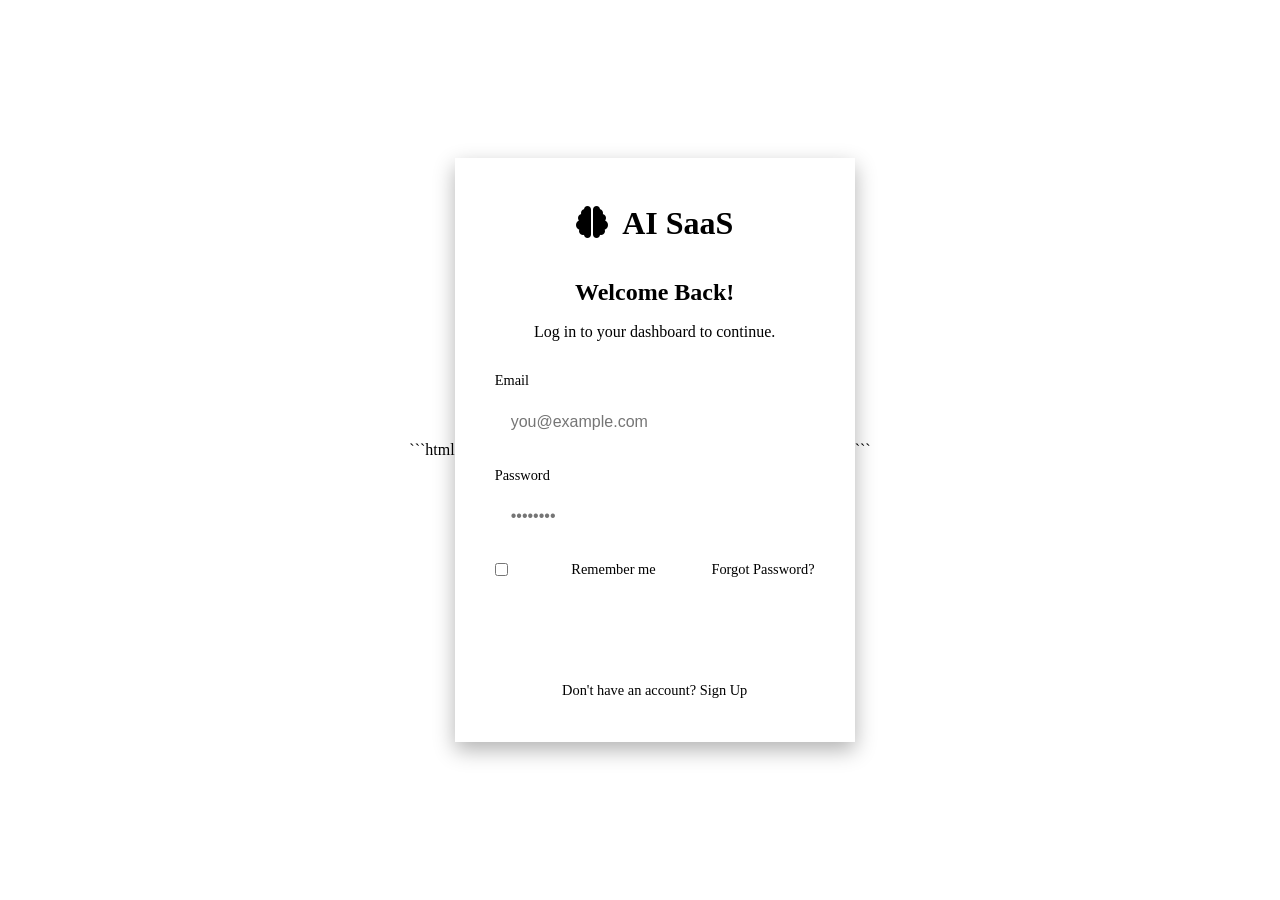
<file: index.html>
```html
<!DOCTYPE html>
<html lang="en">
<head>
    <meta charset="UTF-8">
    <meta name="viewport" content="width=device-width, initial-scale=1.0">
    <title>AI SaaS Dashboard - Login</title>
    <link rel="stylesheet" href="https://cdnjs.cloudflare.com/ajax/libs/font-awesome/6.0.0-beta3/css/all.min.css">
    <link rel="stylesheet" href="style.css">
</head>
<body class="login-page">
    <div class="auth-container">
        <div class="logo">
            <i class="fas fa-brain"></i> AI SaaS
        </div>
        <h2>Welcome Back!</h2>
        <p>Log in to your dashboard to continue.</p>
        <form action="dashboard.html" method="GET">
            <div class="input-group">
                <label for="email">Email</label>
                <input type="email" id="email" placeholder="you@example.com" required>
            </div>
            <div class="input-group">
                <label for="password">Password</label>
                <input type="password" id="password" placeholder="••••••••" required>
            </div>
            <div class="remember-me">
                <input type="checkbox" id="remember">
                <label for="remember">Remember me</label>
                <a href="#" class="forgot-password">Forgot Password?</a>
            </div>
            <button type="submit" class="btn btn-primary">Log In</button>
        </form>
        <div class="auth-footer">
            Don't have an account? <a href="pricing.html">Sign Up</a>
        </div>
    </div>
</body>
</html>
```
</file>
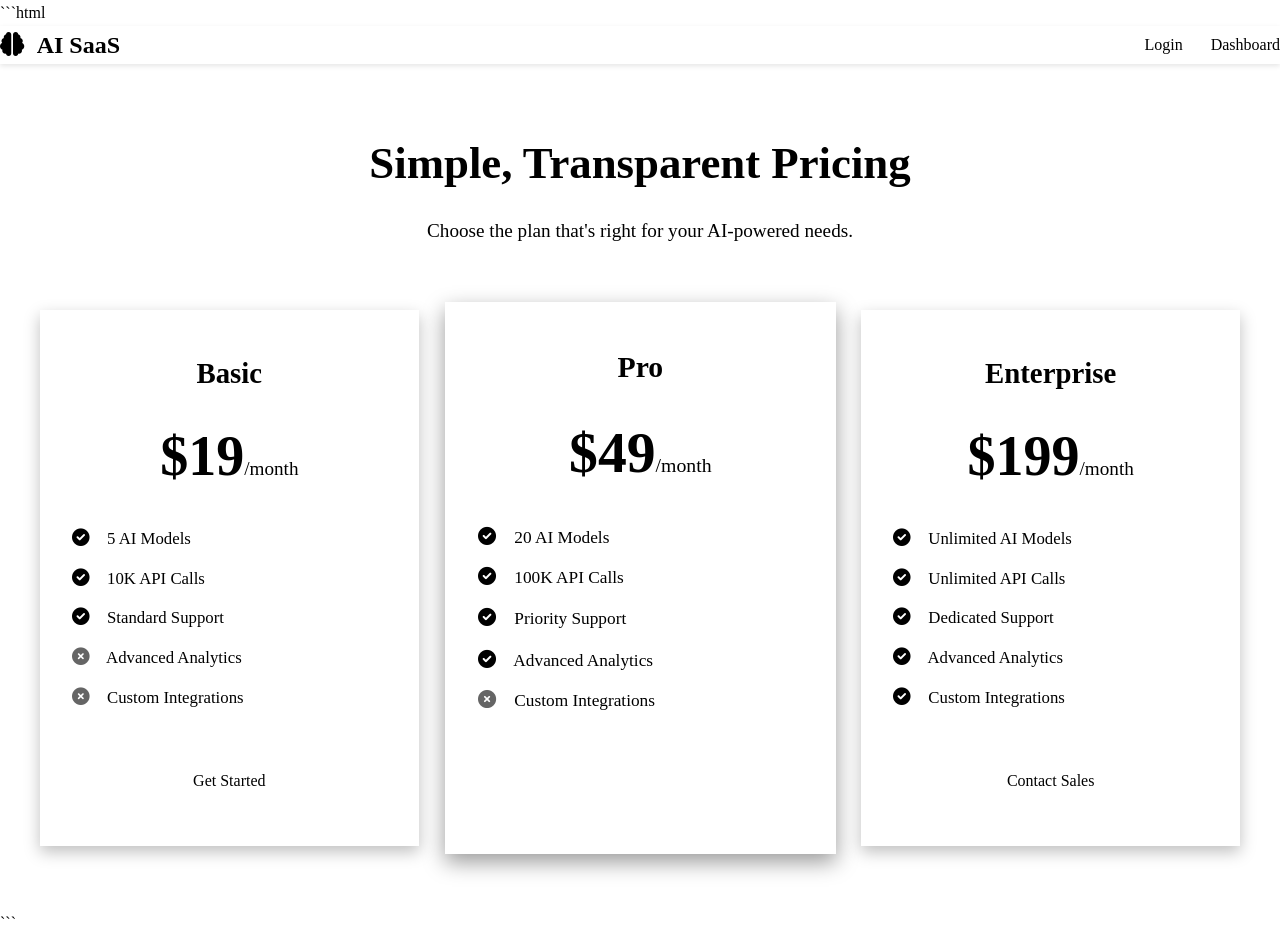
<file: pricing.html>
```html
<!DOCTYPE html>
<html lang="en">
<head>
    <meta charset="UTF-8">
    <meta name="viewport" content="width=device-width, initial-scale=1.0">
    <title>AI SaaS Dashboard - Pricing</title>
    <link rel="stylesheet" href="https://cdnjs.cloudflare.com/ajax/libs/font-awesome/6.0.0-beta3/css/all.min.css">
    <link rel="stylesheet" href="style.css">
</head>
<body class="pricing-page">
    <header class="navbar">
        <div class="logo">
            <i class="fas fa-brain"></i> AI SaaS
        </div>
        <nav>
            <a href="index.html">Login</a>
            <a href="dashboard.html">Dashboard</a>
        </nav>
    </header>

    <main class="container">
        <section class="pricing-header">
            <h1>Simple, Transparent Pricing</h1>
            <p>Choose the plan that's right for your AI-powered needs.</p>
        </section>

        <section class="pricing-plans">
            <div class="pricing-card">
                <h3>Basic</h3>
                <p class="price">$19<span>/month</span></p>
                <ul>
                    <li><i class="fas fa-check-circle"></i> 5 AI Models</li>
                    <li><i class="fas fa-check-circle"></i> 10K API Calls</li>
                    <li><i class="fas fa-check-circle"></i> Standard Support</li>
                    <li><i class="fas fa-times-circle"></i> Advanced Analytics</li>
                    <li><i class="fas fa-times-circle"></i> Custom Integrations</li>
                </ul>
                <a href="#" class="btn btn-secondary">Get Started</a>
            </div>

            <div class="pricing-card primary">
                <h3>Pro</h3>
                <p class="price">$49<span>/month</span></p>
                <ul>
                    <li><i class="fas fa-check-circle"></i> 20 AI Models</li>
                    <li><i class="fas fa-check-circle"></i> 100K API Calls</li>
                    <li><i class="fas fa-check-circle"></i> Priority Support</li>
                    <li><i class="fas fa-check-circle"></i> Advanced Analytics</li>
                    <li><i class="fas fa-times-circle"></i> Custom Integrations</li>
                </ul>
                <a href="#" class="btn btn-primary">Choose Pro</a>
            </div>

            <div class="pricing-card">
                <h3>Enterprise</h3>
                <p class="price">$199<span>/month</span></p>
                <ul>
                    <li><i class="fas fa-check-circle"></i> Unlimited AI Models</li>
                    <li><i class="fas fa-check-circle"></i> Unlimited API Calls</li>
                    <li><i class="fas fa-check-circle"></i> Dedicated Support</li>
                    <li><i class="fas fa-check-circle"></i> Advanced Analytics</li>
                    <li><i class="fas fa-check-circle"></i> Custom Integrations</li>
                </ul>
                <a href="#" class="btn btn-secondary">Contact Sales</a>
            </div>
        </section>
    </main>
</body>
</html>
```
</file>
<file: style.css>
```css
/* Variables */
:root {
    --primary-bg: #1a1a2e; /* Dark background */
    --secondary-bg: #2a2a4a; /* Lighter background for cards */
    --accent-color: #e94560; /* Pinkish red accent */
    --text-color: #e0e0e0; /* Light text */
    --text-muted: #a0a0b0; /* Muted text */
    --border-color: #3f3f6c; /* Subtle border */
    --primary-btn-bg: #0f3460; /* Dark blue button */
    --primary-btn-hover: #16213e; /* Darker blue button hover */

    --success-color: #28a745;
    --info-color: #17a2b8;
    --warning-color: #ffc107;
    --danger-color: #dc3545;

    --font-family: 'Segoe UI', Roboto, 'Helvetica Neue', Arial, sans-serif;
    --border-radius: 8px;
    --spacing-unit: 1rem;
}

/* Global Styles */
* {
    box-sizing: border-box;
    margin: 0;
    padding: 0;
}

body {
    font-family: var(--font-family);
    color: var(--text-color);
    background-color: var(--primary-bg);
    line-height: 1.6;
    -webkit-font-smoothing: antialiased;
    scroll-behavior: smooth;
}

a {
    color: var(--accent-color);
    text-decoration: none;
}

a:hover {
    text-decoration: underline;
}

h1, h2, h3, h4, h5, h6 {
    color: var(--text-color);
    margin-bottom: 0.5rem;
    font-weight: 600;
}

p {
    margin-bottom: 1rem;
}

/* Utilities */
.container {
    max-width: 1200px;
    margin: 0 auto;
    padding: var(--spacing-unit);
}

.card {
    background-color: var(--secondary-bg);
    border-radius: var(--border-radius);
    padding: 1.5rem;
    box-shadow: 0 4px 10px rgba(0, 0, 0, 0.2);
    border: 1px solid var(--border-color);
}

.btn {
    display: inline-block;
    padding: 0.75rem 1.5rem;
    border-radius: var(--border-radius);
    font-size: 1rem;
    cursor: pointer;
    transition: background-color 0.3s ease, color 0.3s ease;
    text-align: center;
    border: none;
}

.btn-primary {
    background-color: var(--accent-color);
    color: white;
}

.btn-primary:hover {
    background-color: #c9354f; /* Darker accent */
    text-decoration: none;
}

.btn-secondary {
    background-color: transparent;
    color: var(--accent-color);
    border: 1px solid var(--accent-color);
}

.btn-secondary:hover {
    background-color: var(--accent-color);
    color: white;
    text-decoration: none;
}

/* Navbar */
.navbar {
    display: flex;
    justify-content: space-between;
    align-items: center;
    padding: 1rem var(--spacing-unit);
    background-color: var(--secondary-bg);
    border-bottom: 1px solid var(--border-color);
    box-shadow: 0 2px 5px rgba(0, 0, 0, 0.1);
}

.navbar .logo {
    font-size: 1.5rem;
    font-weight: 700;
    color: var(--text-color);
}

.navbar .logo i {
    margin-right: 0.5rem;
    color: var(--accent-color);
}

.navbar nav a {
    margin-left: 1.5rem;
    color: var(--text-color);
    font-weight: 500;
}

.navbar nav a:hover {
    color: var(--accent-color);
    text-decoration: none;
}

/* Login Page Specifics */
.login-page {
    display: flex;
    justify-content: center;
    align-items: center;
    min-height: 100vh;
}

.auth-container {
    background-color: var(--secondary-bg);
    padding: 2.5rem;
    border-radius: var(--border-radius);
    box-shadow: 0 8px 20px rgba(0, 0, 0, 0.3);
    width: 100%;
    max-width: 400px;
    text-align: center;
    border: 1px solid var(--border-color);
}

.auth-container .logo {
    font-size: 2rem;
    font-weight: 700;
    margin-bottom: 1.5rem;
    color: var(--text-color);
}
.auth-container .logo i {
    color: var(--accent-color);
    margin-right: 0.5rem;
}

.auth-container h2 {
    margin-bottom: 0.5rem;
    color: var(--text-color);
}

.auth-container p {
    color: var(--text-muted);
    margin-bottom: 1.5rem;
}

.input-group {
    margin-bottom: 1.25rem;
    text-align: left;
}

.input-group label {
    display: block;
    margin-bottom: 0.5rem;
    color: var(--text-color);
    font-size: 0.9rem;
    font-weight: 500;
}

.input-group input[type="email"],
.input-group input[type="password"] {
    width: 100%;
    padding: 0.8rem 1rem;
    background-color: var(--primary-bg);
    border: 1px solid var(--border-color);
    border-radius: var(--border-radius);
    color: var(--text-color);
    font-size: 1rem;
    transition: border-color 0.3s ease;
}

.input-group input[type="email"]:focus,
.input-group input[type="password"]:focus {
    outline: none;
    border-color: var(--accent-color);
}

.remember-me {
    display: flex;
    justify-content: space-between;
    align-items: center;
    margin-bottom: 1.5rem;
    font-size: 0.9rem;
}

.remember-me input[type="checkbox"] {
    margin-right: 0.5rem;
}

.remember-me label {
    color: var(--text-muted);
    cursor: pointer;
}

.remember-me .forgot-password {
    color: var(--accent-color);
}

.auth-container .btn {
    width: 100%;
    font-size: 1.1rem;
    padding: 0.9rem 1.5rem;
}

.auth-footer {
    margin-top: 1.5rem;
    color: var(--text-muted);
    font-size: 0.9rem;
}

/* Pricing Page Specifics */
.pricing-header {
    text-align: center;
    padding: 4rem 0 2rem;
}

.pricing-header h1 {
    font-size: 2.8rem;
    margin-bottom: 1rem;
}

.pricing-header p {
    font-size: 1.2rem;
    color: var(--text-muted);
    max-width: 700px;
    margin: 0 auto 2rem;
}

.pricing-plans {
    display: grid;
    grid-template-columns: repeat(auto-fit, minmax(300px, 1fr));
    gap: 2rem;
    padding-bottom: 4rem;
}

.pricing-card {
    background-color: var(--secondary-bg);
    border-radius: var(--border-radius);
    padding: 2.5rem 2rem;
    text-align: center;
    box-shadow: 0 6px 15px rgba(0, 0, 0, 0.25);
    transition: transform 0.3s ease, box-shadow 0.3s ease, border-color 0.3s ease;
    border: 1px solid var(--border-color);
    display: flex;
    flex-direction: column;
    justify-content: space-between;
}

.pricing-card:hover {
    transform: translateY(-8px);
    box-shadow: 0 10px 25px rgba(0, 0, 0, 0.35);
}

.pricing-card.primary {
    border-color: var(--accent-color);
    box-shadow: 0 8px 20px rgba(0, 0, 0, 0.4);
    transform: scale(1.03);
}

.pricing-card.primary:hover {
    transform: translateY(-5px) scale(1.03);
}

.pricing-card h3 {
    font-size: 1.8rem;
    margin-bottom: 1rem;
    color: var(--text-color);
}

.pricing-card .price {
    font-size: 3.5rem;
    font-weight: 700;
    color: var(--accent-color);
    margin-bottom: 1.5rem;
}

.pricing-card .price span {
    font-size: 1.2rem;
    font-weight: 400;
    color: var(--text-muted);
}

.pricing-card ul {
    list-style: none;
    margin-bottom: 2rem;
    text-align: left;
    flex-grow: 1;
}

.pricing-card ul li {
    margin-bottom: 0.8rem;
    color: var(--text-color);
    font-size: 1.05rem;
}

.pricing-card ul li i {
    margin-right: 0.8rem;
    font-size: 1.1rem;
}

.pricing-card ul li .fa-check-circle {
    color: var(--success-color);
}

.pricing-card ul li .fa-times-circle {
    color: var(--text-muted);
    opacity: 0.6;
}

.pricing-card .btn {
    width: 100%;
    margin-top: auto; /* Push button to the bottom */
}

/* Dashboard Layout */
.dashboard-layout {
    display: flex;
    min-height: 100vh;
}

/* Sidebar */
.sidebar {
    width: 250px;
    background-color: var(--secondary-bg);
    padding: 1.5rem 0;
    border-right: 1px solid var(--border-color);
    box-shadow: 2px 0 5px rgba(0, 0, 0, 0.1);
    flex-shrink: 0;
}

.sidebar-header {
    font-size: 1.8rem;
    font-weight: 700;
    text-align: center;
    padding-bottom: 1.5rem;
    color: var(--text-color);
    border-bottom: 1px solid var(--border-color);
    margin-bottom: 1.5rem;
}

.sidebar-header i {
    color: var(--accent-color);
    margin-right: 0.5rem;
}

.sidebar-nav ul {
    list-style: none;
}

.sidebar-nav ul li a {
    display: flex;
    align-items: center;
    padding: 0.9rem 1.5rem;
    color: var(--text-muted);
    font-weight: 500;
    transition: background-color 0.3s ease, color 0.3s ease;
}

.sidebar-nav ul li a:hover,
.sidebar-nav ul li.active a {
    background-color: var(--primary-bg);
    color: var(--accent-color);
    text-decoration: none;
}

.sidebar-nav ul li a i {
    margin-right: 1rem;
    font-size: 1.1rem;
}

/* Main Content */
.main-content {
    flex-grow: 1;
    padding: 2rem;
    display: flex;
    flex-direction: column;
}

.main-header {
    display: flex;
    justify-content: space-between;
    align-items: center;
    margin-bottom: 2rem;
    padding-bottom: 1rem;
    border-bottom: 1px solid var(--border-color);
}

.main-header h2 {
    font-size: 2rem;
}

.user-profile {
    display: flex;
    align-items: center;
    color: var(--text-color);
    font-weight: 500;
}

.user-profile span {
    margin-right: 0.8rem;
}

.user-profile i {
    font-size: 1.8rem;
    color: var(--text-muted);
}

/* Dashboard Widgets */
.dashboard-widgets {
    display: grid;
    grid-template-columns: repeat(auto-fit, minmax(250px, 1fr));
    gap: 1.5rem;
    margin-bottom: 2rem;
}

.widget {
    display: flex;
    align-items: center;
}

.widget-icon {
    width: 60px;
    height: 60px;
    border-radius: var(--border-radius);
    display: flex;
    justify-content: center;
    align-items: center;
    font-size: 1.8rem;
    color: white;
    margin-right: 1.25rem;
}

.widget-icon.primary { background-color: var(--accent-color); }
.widget-icon.success { background-color: var(--success-color); }
.widget-icon.warning { background-color: var(--warning-color); }
.widget-icon.danger { background-color: var(--danger-color); }

.widget-info h3 {
    font-size: 1rem;
    color: var(--text-muted);
    margin-bottom: 0.2rem;
}

.widget-info .metric {
    font-size: 2rem;
    font-weight: 700;
    color: var(--text-color);
}

/* Dashboard Charts */
.dashboard-charts {
    display: grid;
    grid-template-columns: repeat(auto-fit, minmax(400px, 1fr));
    gap: 1.5rem;
    margin-bottom: 2rem;
}

.chart-card {
    min-height: 350px; /* Ensure charts have enough space */
    display: flex;
    flex-direction: column;
}
.chart-card h3 {
    margin-bottom: 1rem;
}

/* Recent Activity Table */
.recent-activity {
    overflow-x: auto;
}

.recent-activity h3 {
    margin-bottom: 1.5rem;
}

.recent-activity table {
    width: 100%;
    border-collapse: collapse;
    text-align: left;
}

.recent-activity th,
.recent-activity td {
    padding: 0.9rem 1.2rem;
    border-bottom: 1px solid var(--border-color);
    color: var(--text-color);
}

.recent-activity th {
    color: var(--text-muted);
    font-weight: 600;
    font-size: 0.9rem;
    text-transform: uppercase;
}

.recent-activity tbody tr:last-child td {
    border-bottom: none;
}

.status-badge {
    display: inline-block;
    padding: 0.3em 0.6em;
    border-radius: 4px;
    font-size: 0.85em;
    font-weight: 600;
    text-transform: capitalize;
}

.status-badge.success {
    background-color: rgba(40, 167, 69, 0.2);
    color: var(--success-color);
}

.status-badge.info {
    background-color: rgba(23, 162, 184, 0.2);
    color: var(--info-color);
}

.status-badge.warning {
    background-color: rgba(255, 193, 7, 0.2);
    color: var(--warning-color);
}

.status-badge.danger {
    background-color: rgba(220, 53, 69, 0.2);
    color: var(--danger-color);
}

/* Responsive Adjustments */
@media (max-width: 992px) {
    .dashboard-layout {
        flex-direction: column;
    }

    .sidebar {
        width: 100%;
        border-right: none;
        border-bottom: 1px solid var(--border-color);
        padding: 1rem 0;
    }

    .sidebar-header {
        padding-bottom: 1rem;
        margin-bottom: 1rem;
    }

    .sidebar-nav ul {
        display: flex;
        justify-content: center;
        flex-wrap: wrap;
        gap: 0.5rem;
    }

    .sidebar-nav ul li a {
        padding: 0.7rem 1rem;
        border-radius: var(--border-radius);
    }
    .sidebar-nav ul li a i {
        margin-right: 0.5rem;
    }

    .main-content {
        padding: 1.5rem;
    }

    .dashboard-widgets,
    .dashboard-charts {
        grid-template-columns: repeat(auto-fit, minmax(280px, 1fr));
    }

    .pricing-plans {
        grid-template-columns: 1fr;
    }
}

@media (max-width: 600px) {
    .main-header {
        flex-direction: column;
        align-items: flex-start;
    }
    .user-profile {
        margin-top: 1rem;
    }

    .auth-container {
        padding: 1.5rem;
        margin: 1rem;
    }
}
```
</file>
